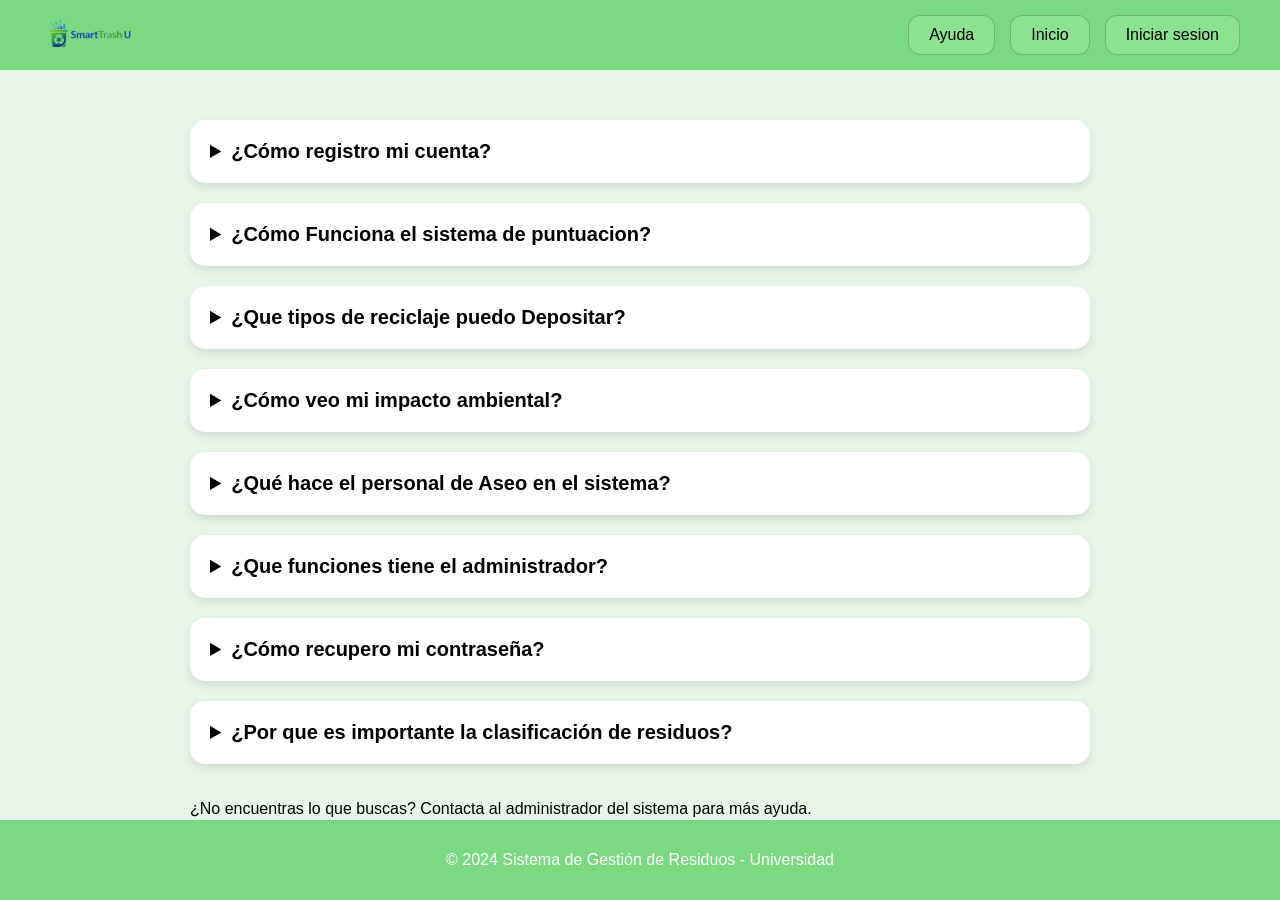
<file: subpags/Ayuda/ayuda.html>
<!DOCTYPE html>
<html lang="en">
<head>
    <meta charset="UTF-8">
    <meta name="viewport" content="width=device-width, initial-scale=1.0">
    <title>Document</title>
    <link rel="stylesheet" href="ayuda.css">
</head>
<body>
    <nav class="barra-superior">
        <div class="logo">
            <img src="/Img/logo.png" alt="Logo" class="logo-img" a="">
        </div>
        <div class="menu">
            <a href="/subpags/Ayuda/ayuda.html">Ayuda</a>
            <a href="/index.html">Inicio</a>
            <a href="/subpags/In-sesion/inicio.html">Iniciar sesion</a>
    </div>
    </nav>
    <div class="container">
        <div class="faq-container">
            <details class="faq-item">
                <summary class="faq-title">¿Cómo registro mi cuenta?</summary>
        <div class="faq-content">
            <p>Para registrar tu cuenta, haz clic en "Comenzar ahora" o "Registrar" en la página principal. Completa el formulario con tu correo institucional, selecciona tu rol (Estudiante, Aseo o Administrador) y crea una contraseña. Recibirás un código de verificación en tu correo.</p>
        </div>
            </details>
        <div class="faq-container">
            <details class="faq-item">
                <summary class="faq-title">¿Cómo Funciona el sistema de puntuacion?</summary>
                <div class="faq-content">
                    <p>El sistema de puntuación evalúa tu efectividad en la clasificación de residuos. Cada vez que depositas residuos correctamente en la caneca inteligente, acumulas puntos. Puedes ver tu puntuación total y rendimiento semanal en el panel de estudiante.</p>
                </div>
            </details>
        </div>
        <div class="faq-container">
            <details class="faq-item">
                <summary class="faq-title">¿Que tipos de reciclaje puedo Depositar?</summary>
                <div class="faq-content">
                    <p>Hay tres tipos de residuos: 1) Residuos Inorgánicos (plásticos, metales, vidrios y papeles no contaminados - reciclables), 2) Residuos Orgánicos (restos de comida y cáscaras - van a compostaje), 3) Residuos No aprovechables (residuos no reciclables ni compostables - van a disposición final).</p>
                </div>
            </details>
        </div>
        <div class="faq-container">
            <details class="faq-item">
                <summary class="faq-title">¿Cómo veo mi impacto ambiental?</summary>
                <div class="faq-content">
                    <p>En el panel de estudiante, haz clic en "Impacto Ambiental" para ver tu contribución a la reducción de CO2 y cómo has mejorado la eficiencia en la clasificación de residuos. El gráfico muestra tu progreso mensual.</p>
                </div>
            </details>
        </div>
        <div class="faq-container">
            <details class="faq-item">
                <summary class="faq-title">¿Qué hace el personal de Aseo en el sistema?</summary>
                <div class="faq-content">
                    <p>El personal de aseo puede monitorear el porcentaje de llenado de las canecas inteligentes y ver el impacto ambiental general. Esto les ayuda a planificar la recolección de residuos de manera más eficiente.</p>
                </div>  
            </details>
        </div>
        <div class="faq-container">
            <details class="faq-item">
                <summary class="faq-title">¿Que funciones tiene el administrador?</summary>
                <div class="faq-content">
                    <p>Los administradores pueden crear y eliminar perfiles de usuarios, visualizar estadísticas de todos los usuarios (estudiantes y personal de aseo), y monitorear el impacto ambiental general del campus universitario.</p>
                </div>
            </details>
        </div>
        <div class="faq-container">
            <details class="faq-item">
                <summary class="faq-title">¿Cómo recupero mi contraseña?</summary>
                <div class="faq-content">
                    <p>En la página de inicio de sesión, haz clic en "Olvido la contraseña". Ingresa tu correo institucional y recibirás instrucciones para restablecer tu contraseña.</p>
                </div>
            </details>

        </div>
            <div class="faq-container">
                <details class="faq-item">
                    <summary class="faq-title">¿Por que es importante la clasificación de residuos?</summary>
                    <div class="faq-content">
                        <p>La separación correcta de residuos mejora la eficiencia del reciclaje, reduce la contaminación cruzada entre diferentes tipos de residuos, y disminuye significativamente el impacto ambiental. Cada acción correcta contribuye a un campus más sostenible.</p>
                    </div>
                </details>
    </div>
    <p>¿No encuentras lo que buscas? Contacta al administrador del sistema para más ayuda.</p>
<footer class="barra-inferior">
    <p>&copy; 2024 Sistema de Gestión de Residuos - Universidad</p>
</footer>
</body>
</html>
</file>
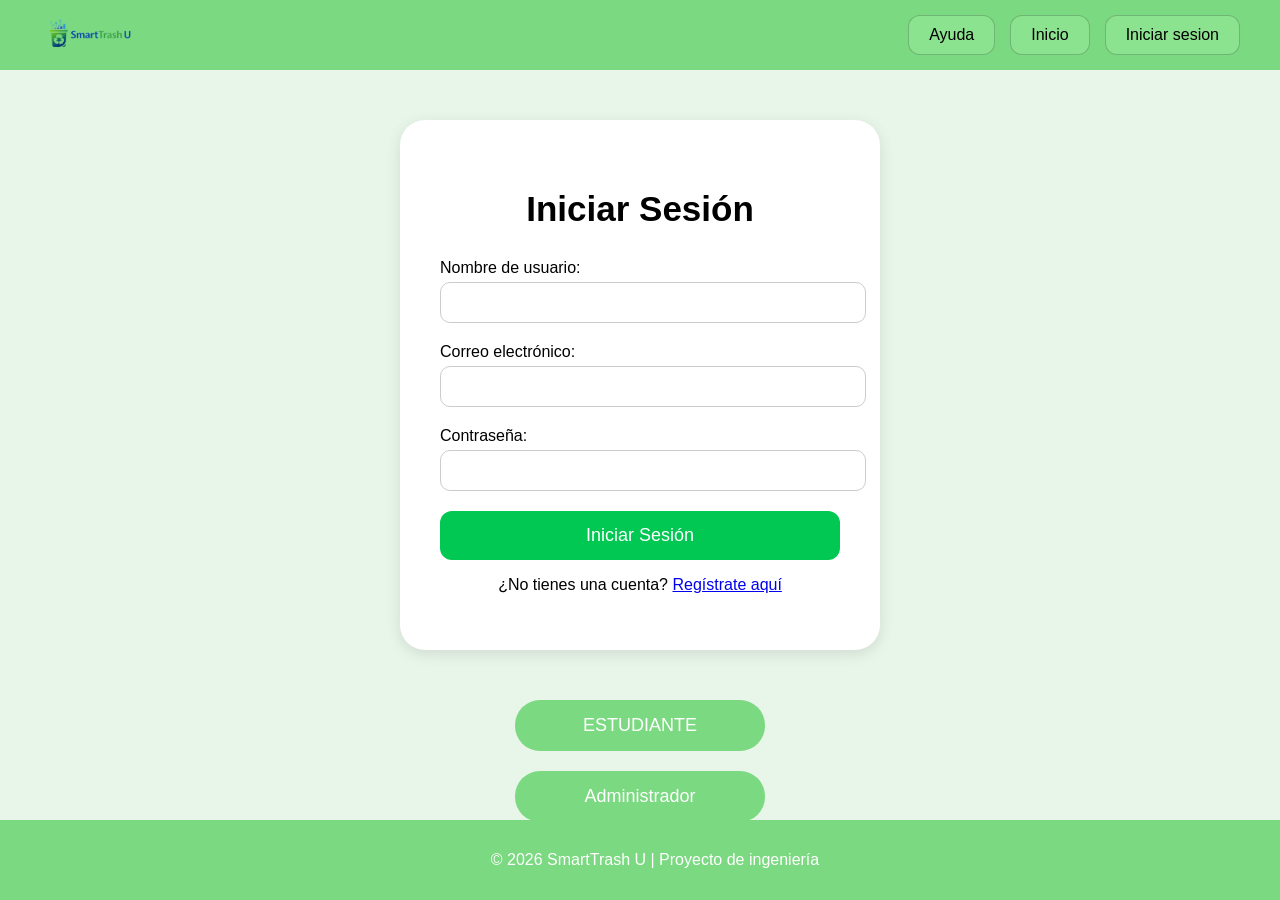
<file: subpags/In-sesion/inicio.html>
<!DOCTYPE html>
<html lang="en">
<head>
    <meta charset="UTF-8">
    <meta name="viewport" content="width=device-width, initial-scale=1.0">
    <title>Document</title>
    <link rel="stylesheet" href="inicio.css">
</head>
<body>
    <nav class="barra-superior">
        <div class="logo">
            <img src="/Img/logo.png" alt="Logo" class="logo-img">
        </div>
        <div class="menu">
            <a href="#Ayuda">Ayuda</a>
            <a href="/index.html">Inicio</a>
            <a href="/subpags/In-sesion/inicio.html">Iniciar sesion</a>
        </div>
    </nav>
<div class="container-insesion">
    <form action="/subpags/es/login.html" method="post">
        <h2>Iniciar Sesión</h2>
        <div class="username-container">
            <label for="username">Nombre de usuario:</label>
            <input type="text" id="username" name="username" required>
        </div>
        <div class="Correo-container">
            <label for="email">Correo electrónico:</label>
            <input type="email" id="email" name="email" required>
        </div>
        <div class="password-container">
            <label for="password">Contraseña:</label>
            <input type="password" id="password" name="password" required>
        </div>
        <button type="submit">Iniciar Sesión</button>
        <p>¿No tienes una cuenta? <a href="/subpags/In-sesion/registro/reg.html">Regístrate aquí</a></p>
    </form>
</div>
<div class="ini-directs">
    <div class="button-container">
        <a href="/subpags/estudiante/es.html" class="back-button">ESTUDIANTE</a>   
    </div>
    <div class="button-container">
        <a href="/subpags/admin/admin.html" class="back-button">Administrador</a>
    </div>
    <div class="button-container">
        <a href="/subpags/p-aseo/p-aseo.html" class="back-button">Personal de Aseo</a>
    </div>
</div>
    <footer class="barra-inferior">
    <p>&copy; 2026 SmartTrash U | Proyecto de ingeniería</p>
</footer>
</body>
</html>
</file>
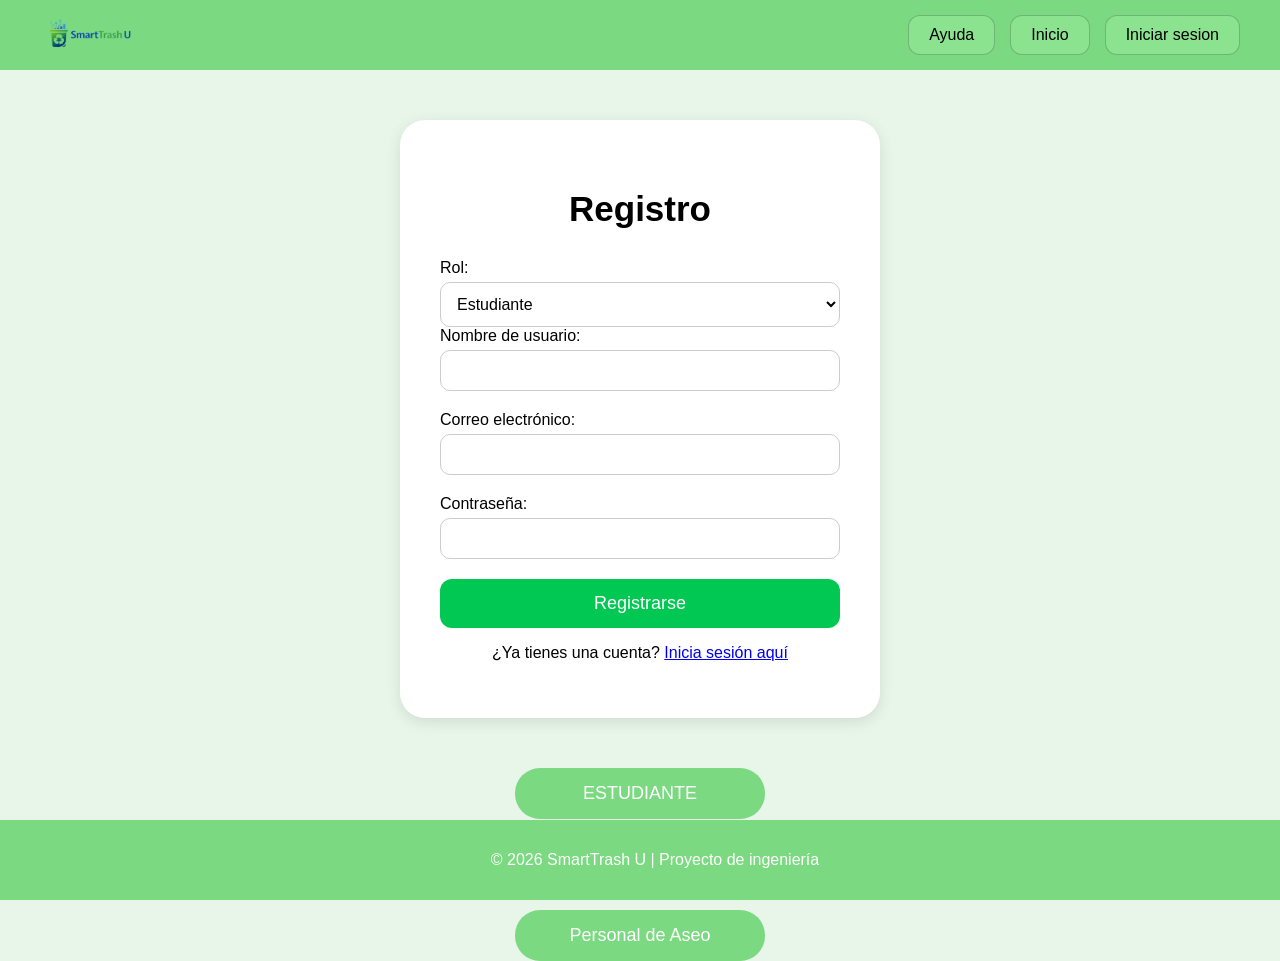
<file: subpags/In-sesion/registro/reg.html>
<!DOCTYPE html>
<html lang="en">
<head>
    <meta charset="UTF-8">
    <meta name="viewport" content="width=device-width, initial-scale=1.0">
    <link rel="stylesheet" href="reg.css">
    <title>Document</title>
</head>
<body>
    <nav class="barra-superior">
        <div class="logo">
            <img src="/Img/logo.png" alt="Logo" class="logo-img">
        </div>
        <div class="menu">
            <a href="/subpags/Ayuda/ayuda.html">Ayuda</a>
            <a href="/index.html">Inicio</a>
            <a href="/subpags/In-sesion/inicio.html">Iniciar sesion</a>
        </div>
    </nav>
<div class="container-registro">
    <form action="/subpags/es/registro.html" method="post">
        <h2>Registro</h2>
        <div class="role-container">
            <label for="role">Rol:</label>
            <select id="role" name="role" required>
                <option value="estudiante">Estudiante</option>
                <option value="administrador">Administrador</option>
                <option value="personal_de_aseo">Personal de Aseo</option>
            </select>
        </div>
        <div class="username-container">
            <label for="username">Nombre de usuario:</label>
            <input type="text" id="username" name="username" required>
        </div>
        <div class="Correo-container">
            <label for="email">Correo electrónico:</label>
            <input type="email" id="email" name="email" required>
        </div>
        <div class="password-container">
            <label for="password">Contraseña:</label>
            <input type="password" id="password" name="password" required>
        </div>
        <button type="submit">Registrarse</button>
        <p>¿Ya tienes una cuenta? <a href="/subpags/In-sesion/inicio.html">Inicia sesión aquí</a></p>
    </form>
</div>
<div class="ini-directs">
    <div class="button-container">
        <a href="/subpags/estudiante/es.html" class="back-button">ESTUDIANTE</a>
    </div>
    <div class="button-container">
        <a href="/subpags/admin/admin.html" class="back-button">Administrador</a>
    </div>
    <div class="button-container">
        <a href="/subpags/p-aseo/p-aseo.html" class="back-button">Personal de Aseo</a>
    </div>
</div>

<footer class="barra-inferior">
    <p>&copy; 2026 SmartTrash U | Proyecto de ingeniería</p>
</footer>
    
</body>
</html>
</file>
<file: subpags/Ayuda/ayuda.css>
body{
    margin:0;
    font-family:Arial;
    background:#e8f5e9;
}

/* CONTENEDOR */

.container{
    width:80%;
    max-width:900px;
    margin:50px auto;
}

/* FAQ */

.faq-container{
    display:flex;
    flex-direction:column;
    gap:20px;
}

.faq-item{
    background:white;
    border-radius:15px;
    padding:20px;

    box-shadow:0px 4px 10px rgba(0,0,0,0.1);
}

/* TITULO */

.faq-title{
    font-size:20px;
    font-weight:bold;
    cursor:pointer;
}

/* CONTENIDO */

.faq-content{
    margin-top:15px;
    color:#444;
    line-height:1.6;
}

/* TEXTO FINAL */

.faq-extra{
    text-align:center;
    margin-top:40px;
    color:#555;
}

.barra-superior{
    display: flex;
    justify-content: space-between;
    align-items: center;
    background-color: #7BD981;
    padding: 15px 40px;
}

.logo{
    display: flex;
    align-items: center;
}

.logo-img{
    height: 40px;
}

.menu{
    display: flex;
    gap: 15px;
}

.menu a{
    text-decoration: none;
    color: black;
    background-color: #8be28f;
    padding: 10px 20px;
    border-radius: 12px;
    border: 1px solid rgba(0,0,0,0.2);
    transition: 0.3s;
}

.menu a:hover{
    background-color: #72d877;
}
.barra-inferior{
    background-color: #7BD981;
    color: white;
    text-align: center;
    padding: 15px;
    position: fixed;
    bottom: 0;

    left: 0;
    right: 0;
}
</file>
<file: subpags/In-sesion/inicio.css>
body{
    margin: 0;
    font-family: Arial, Helvetica, sans-serif;
    background-color: #e8f5e9;
}

/* ================= NAVBAR ================= */

.barra-superior{
    display: flex;
    justify-content: space-between;
    align-items: center;
    background-color: #7BD981;
    padding: 15px 40px;
}

.logo{
    display: flex;
    align-items: center;
}

.logo-img{
    height: 40px;
}

.menu{
    display: flex;
    gap: 15px;
}

.menu a{
    text-decoration: none;
    color: black;
    background-color: #8be28f;
    padding: 10px 20px;
    border-radius: 12px;
    border: 1px solid rgba(0,0,0,0.2);
    transition: 0.3s;
}

.menu a:hover{
    background-color: #72d877;
}

/* ================= CONTENEDOR LOGIN ================= */

.container-insesion{
    width: 400px;
    margin: 50px auto;
    background-color: white;
    padding: 40px;
    border-radius: 25px;
    box-shadow: 0px 4px 15px rgba(0,0,0,0.1);
    text-align: center;
}

.container-insesion h2{
    margin-bottom: 30px;
    font-size: 35px;
}

.container-insesion label{
    display: block;
    text-align: left;
    margin-bottom: 5px;
}

.container-insesion input{
    width: 100%;
    padding: 12px;
    margin-bottom: 20px;
    border-radius: 10px;
    border: 1px solid #ccc;
}

/* ================= BOTÓN LOGIN ================= */

.container-insesion button{
    width: 100%;
    padding: 14px;
    border: none;
    border-radius: 12px;
    background-color: #00c853;
    color: white;
    font-size: 18px;
    cursor: pointer;
    transition: 0.3s;
}

.container-insesion button:hover{
    background-color: #00b248;
}

/* ================= BOTONES DE ACCESO ================= */

.ini-directs{
    display: flex;
    flex-direction: column;
    align-items: center;
    gap: 20px;
    margin-top: 40px;
}

.button-container{
    width: 250px;
}

.back-button{
    display: block;
    text-align: center;
    text-decoration: none;
    background-color: #7BD981;
    color: white;
    padding: 15px;
    border-radius: 25px;
    font-size: 18px;
    transition: 0.3s;
}

.back-button:hover{
    background-color: #67c96d;
}

/* ================= FOOTER ================= */

.barra-inferior{
    background-color: #7BD981;
    color: white;
    text-align: center;
    padding: 15px;
    position: fixed;
    bottom: 0;
    width: 100%;
}
</file>
<file: subpags/In-sesion/registro/reg.css>
body{
    margin: 0;
    font-family: Arial, Helvetica, sans-serif;
    background-color: #e8f5e9;
}

/* ================= NAVBAR ================= */

.barra-superior{
    display: flex;
    justify-content: space-between;
    align-items: center;
    background-color: #7BD981;
    padding: 15px 40px;
}

.logo{
    display: flex;
    align-items: center;
}

.logo-img{
    height: 40px;
}

.menu{
    display: flex;
    gap: 15px;
}

.menu a{
    text-decoration: none;
    color: black;
    background-color: #8be28f;
    padding: 10px 20px;
    border-radius: 12px;
    border: 1px solid rgba(0,0,0,0.2);
    transition: 0.3s;
}

.menu a:hover{
    background-color: #72d877;
}

/* ================= CONTENEDOR LOGIN ================= */

.container-insesion{
    width: 400px;
    margin: 50px auto;
    background-color: white;
    padding: 40px;
    border-radius: 25px;
    box-shadow: 0px 4px 15px rgba(0,0,0,0.1);
    text-align: center;
}

.container-insesion h2{
    margin-bottom: 30px;
    font-size: 35px;
}

.container-insesion label{
    display: block;
    text-align: left;
    margin-bottom: 5px;
}

.container-insesion input{
    width: 100%;
    padding: 12px;
    margin-bottom: 20px;
    border-radius: 10px;
    border: 1px solid #ccc;
}

/* ================= BOTÓN LOGIN ================= */

.container-insesion button{
    width: 100%;
    padding: 14px;
    border: none;
    border-radius: 12px;
    background-color: #00c853;
    color: white;
    font-size: 18px;
    cursor: pointer;
    transition: 0.3s;
}

.container-insesion button:hover{
    background-color: #00b248;
}

/* ================= BOTONES DE ACCESO ================= */

.ini-directs{
    display: flex;
    flex-direction: column;
    align-items: center;
    gap: 20px;
    margin-top: 40px;
}

.button-container{
    width: 250px;
}

.back-button{
    display: block;
    text-align: center;
    text-decoration: none;
    background-color: #7BD981;
    color: white;
    padding: 15px;
    border-radius: 25px;
    font-size: 18px;
    transition: 0.3s;
}

.back-button:hover{
    background-color: #67c96d;
}

/* ================= FOOTER ================= */

.barra-inferior{
    background-color: #7BD981;
    color: white;
    text-align: center;
    padding: 15px;
    position: fixed;
    bottom: 0;
    width: 100%;
}
/* ================= CONTENEDOR REGISTRO ================= */

.container-registro{
    width: 400px;
    margin: 50px auto;
    background-color: white;
    padding: 40px;
    border-radius: 25px;
    box-shadow: 0px 4px 15px rgba(0,0,0,0.1);
    text-align: center;
}

.container-registro h2{
    margin-bottom: 30px;
    font-size: 35px;
}

.container-registro label{
    display: block;
    text-align: left;
    margin-bottom: 5px;
}

.container-registro input{
    width: 100%;
    padding: 12px;
    margin-bottom: 20px;
    border-radius: 10px;
    border: 1px solid #ccc;
    box-sizing: border-box;
}

.container-registro button{
    width: 100%;
    padding: 14px;
    border: none;
    border-radius: 12px;
    background-color: #00c853;
    color: white;
    font-size: 18px;
    cursor: pointer;
    transition: 0.3s;
}

.container-registro button:hover{
    background-color: #00b248;
}
rol-container{
    margin-bottom: 20px;
}

select{
    width: 100%;
    padding: 12px;
    border-radius: 10px;
    border: 1px solid #ccc;
    font-size: 16px;
    background-color: white;
    cursor: pointer;
}
</file>
